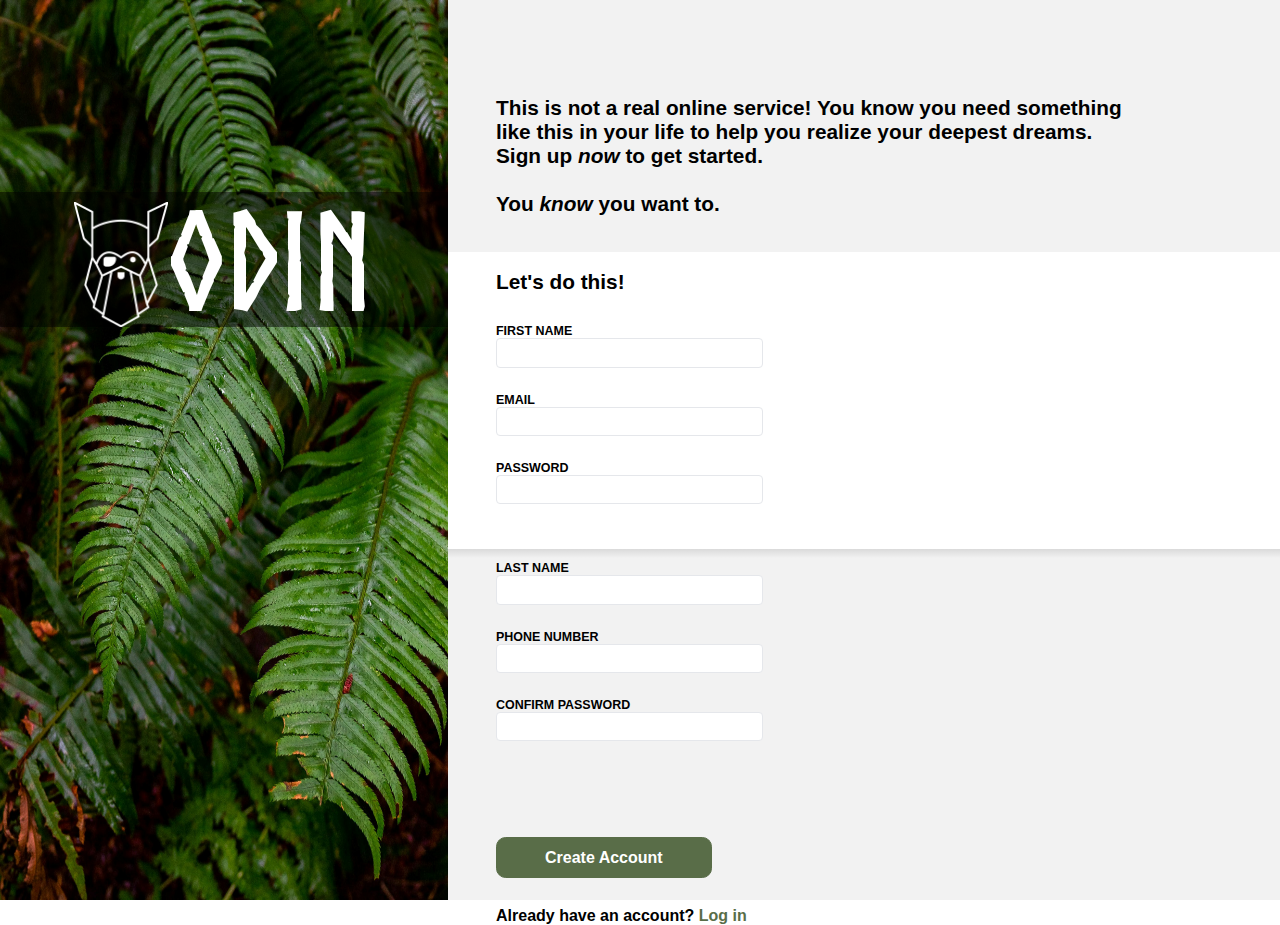
<file: index.html>
<!doctype html>
<html lang="en">
  <head>
    <meta charset="UTF-8" />
    <meta name="viewport" content="width=device-width, initial-scale=1" />
    <title>Sign Up Form - Odin</title>
    <link href="sign_up_form_odin.css" rel="stylesheet" />
  </head>
  <body>
    <div class="left">
      <div class="logo">
        <img src="img/odin-lined.png" alt="Odin logo outline" />
        <p class="hero">Odin</p>
      </div>
    </div>
    <div class="right">
      <div class="container right">
        <p>
          This is not a real online service! You know you need something <br />
          like this in your life to help you realize your deepest dreams. <br />
          Sign up <em>now</em> to get started. <br />
          &nbsp; <br />
        </p>
        <p>You <em>know</em> you want to.<br /></p>
        &nbsp; <br />
        &nbsp; <br />
        &nbsp; <br />
        <div class="middlesection">
          <form action="" method="post">
            <p>Let's do this!</p>
            &nbsp; <br />
            <section class="text inputs">
              <div class="leftsideForm">
                <p>
                  <label for="firstName">FIRST NAME</label>
                  <input type="text" id="firstName" name="firstName" required />
                </p>
                <p>
                  <label for="userEmail">EMAIL</label>
                  <input type="email" id="userEmail" name="userEmail" />
                </p>
                <p>
                  <label for="password">PASSWORD</label>
                  <input
                    type="password"
                    id="password"
                    name="password"
                    required
                  />
                </p>
              </div>
              <div class="form rightsideForm">
                <p>
                  <label for="lastName">LAST NAME</label>
                  <input type="text" id="lastName" name="lastName" required />
                </p>
                <p>
                  <label for="phoneNumber">PHONE NUMBER</label>
                  <input type="tel" id="phoneNumber" name="phoneNumber" />
                </p>
                <p>
                  <label for="confirmPassword">CONFIRM PASSWORD</label>
                  <input
                    type="password"
                    id="confirmPassword"
                    name="confirmPassword"
                    required
                  />
                </p>
              </div>
            </section>
            <button type="submit" class="submitBtn">Create Account</button>
            <p>Already have an account? <a href="#">Log in</a></p>
          </form>
        </div>
      </div>
    </div>
  </body>
  <script src="sign_up_form_odin.js"></script>
</html>
</file>
<file: sign_up_form_odin.css>
/* Rmember to either normalize or reset the css styling */
* {
  margin: 0;
  padding: 0;
  box-sizing: border-box;
  /* font-size: 16px; */
  font-family: Arial, sans-serif;
}

@font-face {
  font-family: "Norse";
  src:
    url("fonts/Norse-Bold.woff2") format("woff2"),
    url("fonts/Norse-Bold.woff") format("woff");
  font-weight: bold;
  font-style: normal;
  font-display: swap;
}

body {
  display: flex;
  flex-direction: row;
}

.left {
  width: 35vw;
  height: 100vh;
  background-image: url("img/halie-west-25xggax4bSA-unsplash.jpg");
  background-size: 100% 100%;
  background-repeat: no-repeat;
  /**
   * NOTE:
   *   The following placement of border is needed if the 'reset' does not
   *   include "box-sizing: border-box;"
   *   The 3 lines of code before placing the "border: 1px solid black;" 
   *   is to make the border draw 'inside' the box. 
   *   If there's no border around the outer box, in this case '.left' div, then
   *   whatever margins or padding will start at the next 'border' which is 
   *   on the '.logo' div. 
   **/
  /* The following will place the border inside the box */
  /*   src: https://stackoverflow.com/questions/9601357/placing-border-inside-of-div-and-not-on-its-edge */
  /* box-sizing: border-box; */
  /* -moz-box-sizing: border-box; */
  /* -webkit-box-sizing: border-box; */
  /* */
  /* border: 1px solid black; */
}

.logo {
  height: 15vh;
  background-color: rgba(0, 0, 0, 0.5);
  margin: 12em 0;
  display: flex;
  flex-direction: row;
  justify-content: center;
}

/* max-height: 8em + height: auto and width: auto will maintain
 * the image's aspect ratio.
**/
img {
  max-height: 8em;
  height: auto;
  width: auto;
  margin-right: 0;
  margin-top: 0.6em;
}

.hero {
  font-family: Norse, sans-serif;
  color: white;
  /* font-size: clamp(5em, 10vh, 16em); */
  /* font-size: min(5em, 20vh); */
  font-size: max(2em, 15vh);
  margin-left: 0;
}

.right {
  background-color: #f2f2f2;
  /*
* NOTE:
*   Using linear-gradient was the solution found 
*   to address the problem of having a different 
*   color div in the middle. The source for this 
*   solution:
*     https://medium.com/@pasutosh/changing-background-color-of-part-of-a-div-81a5fd1528dc
*     https://stackoverflow.com/questions/17353449/i-want-to-add-a-background-color-only-to-part-of-my-div
*     https://www.w3schools.com/css/css3_gradients.asp
**/
  background-image: linear-gradient(
    transparent min(16em, 28%),
    transparent 1rem,
    white 1rem,
    white min(36em, 61%),
    #dadada 1em,
    #f2f2f2 min(36.5em, 62%),
    transparent 0.1em,
    transparent 100%
  );
  width: 65vw;
  height: 100vh;
}

.container.right {
  margin: auto 0;
  padding: 6em 3em;
}

p {
  color: #000;
  font-size: 1.3em;
  font-weight: 600;
  font-family: Arial, Verdana, sans-serif;
}

/* form { */
/*   font-size: 0.8em; */
/* } */

label {
  font-size: 0.6em;
  font-weight: none;
  display: block;
  width: 100%;
}

section {
  display: flex;
  /* flex-direction: row; */
  flex-direction: column;
  gap: 2em;
  margin-bottom: 2em;
  /* background-color: white; */
}

.row1.inputs,
.row2.inputs,
.row3.inputs {
  display: flex;
  flex-direction: row;
  gap: 5em;
}

.leftsideForm,
.rightsideForm {
  display: flex;
  flex-direction: column;
}

section > div > p {
  margin-top: 0.6em;
  margin-bottom: 0.6em;
}

input {
  height: 2.2em;
  width: 20em;
  padding: 5px 5px; /* This will center the text that the user inputs */
  border: 1px solid #e5e7eb;
  border-radius: 4px;
  background-color: #fff;
  color: #000;
}

input:focus {
  border: 1px solid blue;
  box-shadow: 3px 3px 5px lightblue;
}

/*
* NOTE:
*  The following is the solution to 'input:invalid' problem caused
*  when you reload the page and the inputs are marked as 'invalid'.
*  The line below will refresh the page and restore 'input' to 
*  initial states. 
*    soln src: https://stackoverflow.com/questions/27021801/inputinvalid-css-rule-is-applied-on-page-load
**/
input:user-invalid {
  border: 1px solid red;
  box-shadow: 3px 3px 5px lightred;
}

button {
  height: 2.6em;
  background-color: #596d48;
  padding: 0 3em;
  font-weight: 900;
  color: white;
  font-size: 1em;
  margin-top: 3.2em;
  border: 1px solid #596d48;
  border-radius: 0.6em;
}

form > p:last-child {
  margin: 1.8em 0;
  font-size: 1em;
  font-weight: none;
}

a {
  text-decoration: none;
  color: #596d48;
}
</file>
